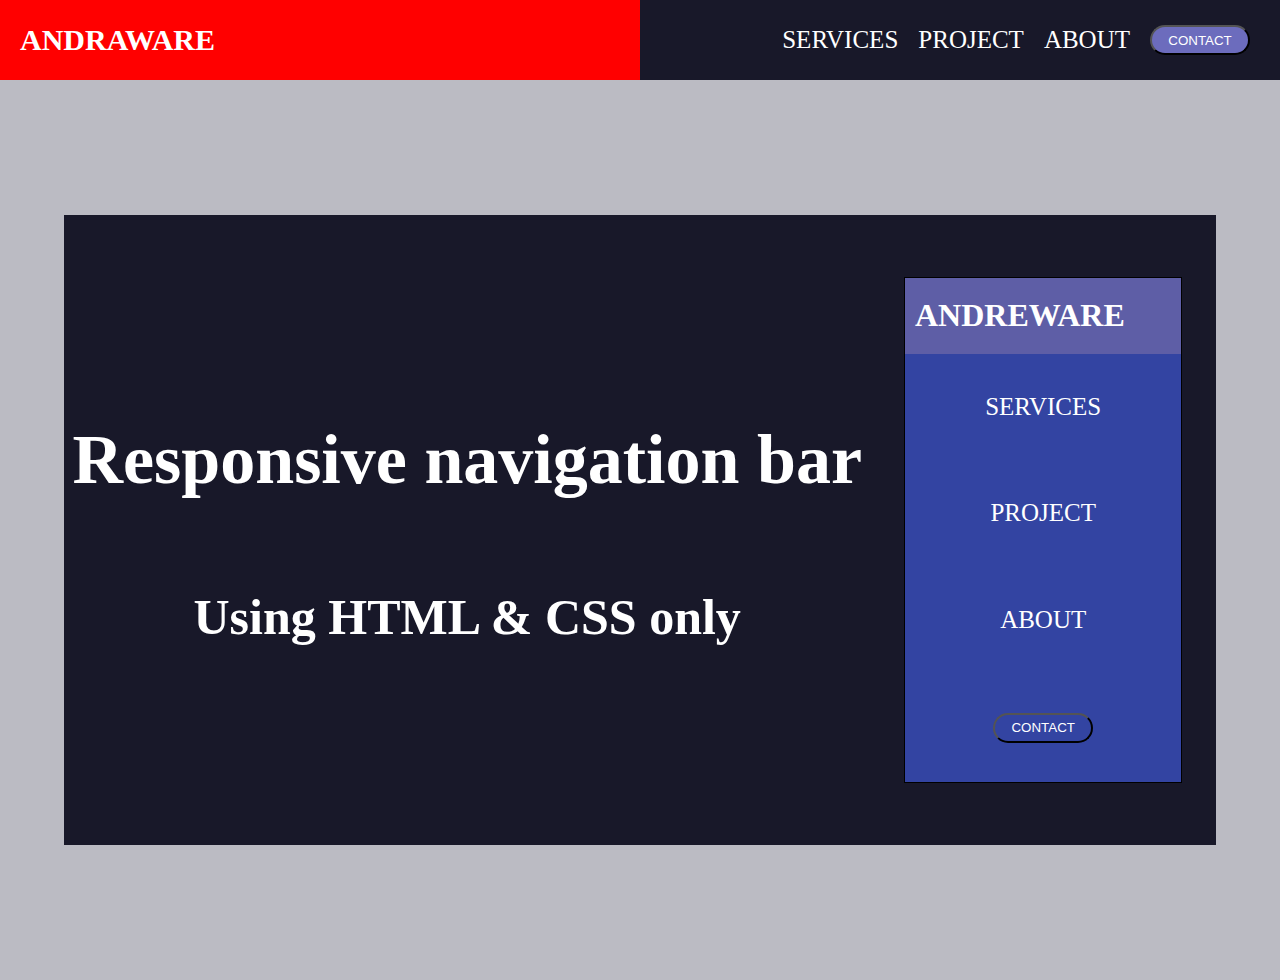
<file: 10.cas/index.html>
<!DOCTYPE html>
<html lang="en">
  <head>
    <meta charset="UTF-8" />
    <meta http-equiv="X-UA-Compatible" content="IE=edge" />
    <meta name="viewport" content="width=device-width, initial-scale=1.0" />
    <title>Document</title>
    <link rel="stylesheet" href="style.css" />
  </head>
  <body class="mainBody">
    <header>
      <div class="navContainer">
        <div style="background-color: red" class="left">
          <h1>ANDRAWARE</h1>
        </div>
        <div class="right">
          <a>SERVICES</a>
          <a>PROJECT</a>
          <a>ABOUT</a>
          <button>CONTACT</button>
        </div>
      </div>
    </header>
    <main class="mainContainer">
      <div class="mainContainerTwo">
        <div class="leftCotnainer">
          <h1>Responsive navigation bar</h1>
          <h2>Using HTML & CSS only</h2>
        </div>
        <div class="rightCotnainer">
          <div class="card">
            <div class="cardHeader">
              <h1>ANDREWARE</h1>
            </div>
            <div class="cardBody">
              <a>SERVICES</a>
              <a>PROJECT</a>
              <a>ABOUT</a>
              <button>CONTACT</button>
            </div>
          </div>
        </div>
      </div>
    </main>
  </body>
</html>
</file>
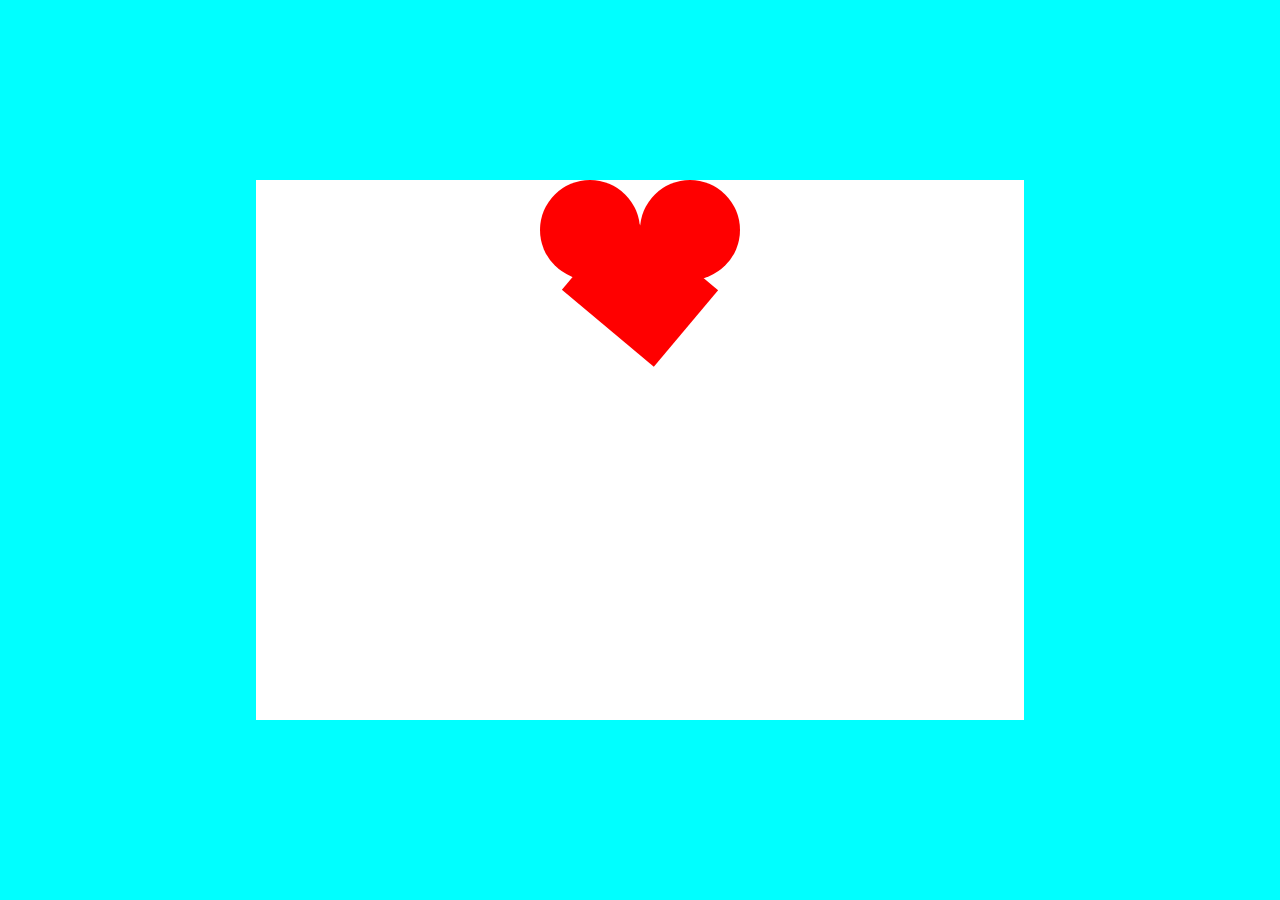
<file: 11.cas/index.html>
<!DOCTYPE html>
<html lang="en">
  <head>
    <meta charset="UTF-8" />
    <meta http-equiv="X-UA-Compatible" content="IE=edge" />
    <meta name="viewport" content="width=device-width, initial-scale=1.0" />
    <title>Document</title>
    <link rel="stylesheet" href="style.css" />
  </head>
  <body>
    <header></header>
    <main>
      <section id="tekstSakarticama">
        <div class="mainContainer">
          <div class="containerTwo">
            <div class="cont">
              <div class="topT"></div>
              <div class="top"></div>
            </div>
            <div class="bot"></div>
            <div class="topS"></div>
          </div>
        </div>
      </section>
      <section id="ispodTekstasaKarticama"></section>
    </main>
    <footer></footer>
  </body>
</html>
</file>
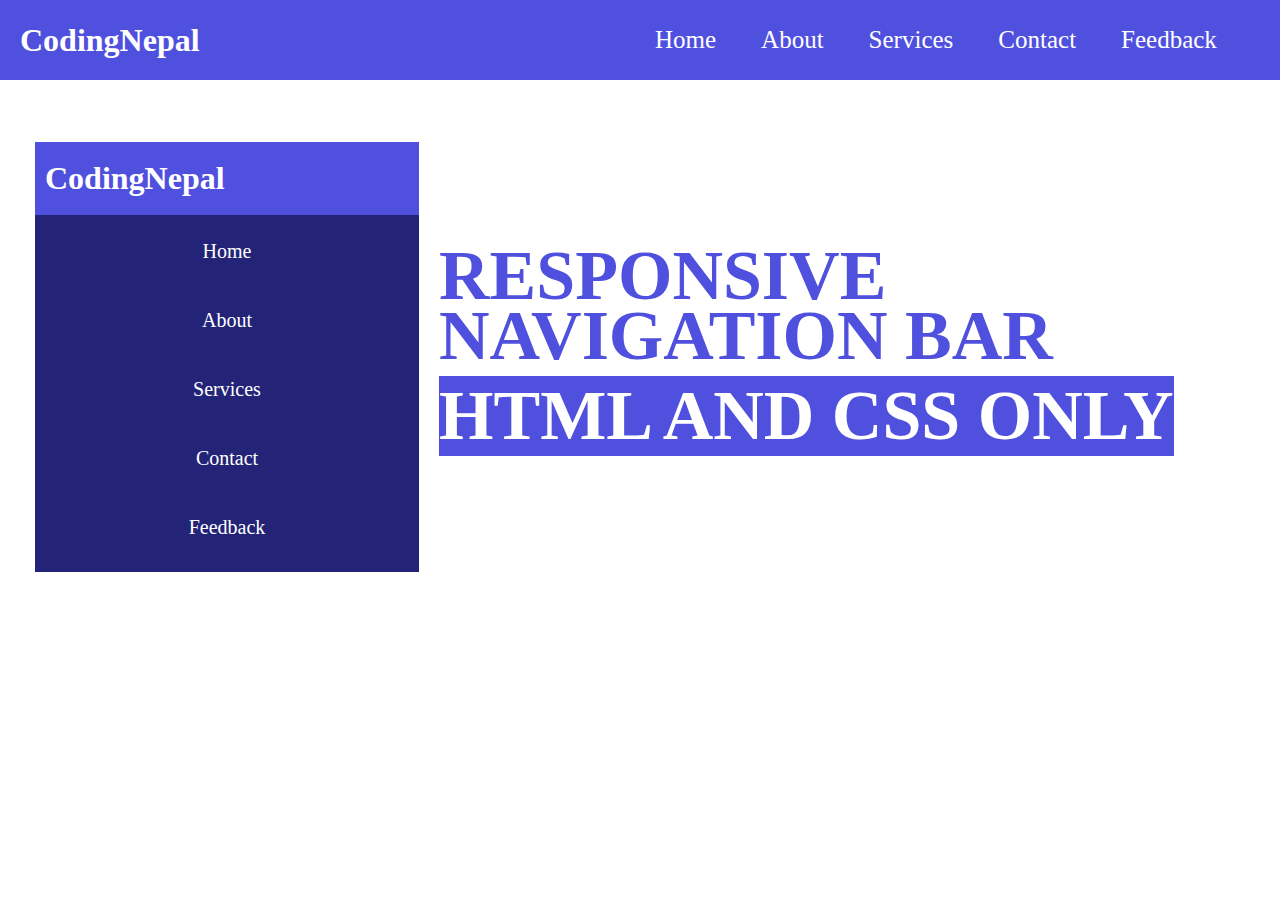
<file: 15.cas/index.html>
<!DOCTYPE html>
<html lang="en">

<head>
    <meta charset="UTF-8">
    <meta http-equiv="X-UA-Compatible" content="IE=edge">
    <meta name="viewport" content="width=device-width, initial-scale=1.0">
    <title>codingNepal</title>
    <link rel="stylesheet" href="style.css">
</head>

<body>
    <header>
        <div class="headerDiv">
            <h1>CodingNepal</h1>
        </div>
        <div class="headerDivRight">
            <a href=""> Home </a>
            <a href="">About</a>
            <a href=""> Services</a>
            <a href=""> Contact</a>
            <a href=""> Feedback</a>
        </div>
    </header>

    <main class="mainBox">
        <div class="leftMain">
            <div class="headerOfMain">
                <h1> CodingNepal</h1>
            </div>

            <div class="mainOfMain">
                <a href=""> Home</a>
                <a href=""> About</a>
                <a href="">Services</a>
                <a href="">Contact</a>
                <a href="">Feedback</a>
            </div>

        </div>
        <div class="rightMain">
            <h1> RESPONSIVE <br> NAVIGATION BAR </h1>
            <h2> HTML AND CSS ONLY </h2>
        </div>
    </main>
</body>

</html>
</file>
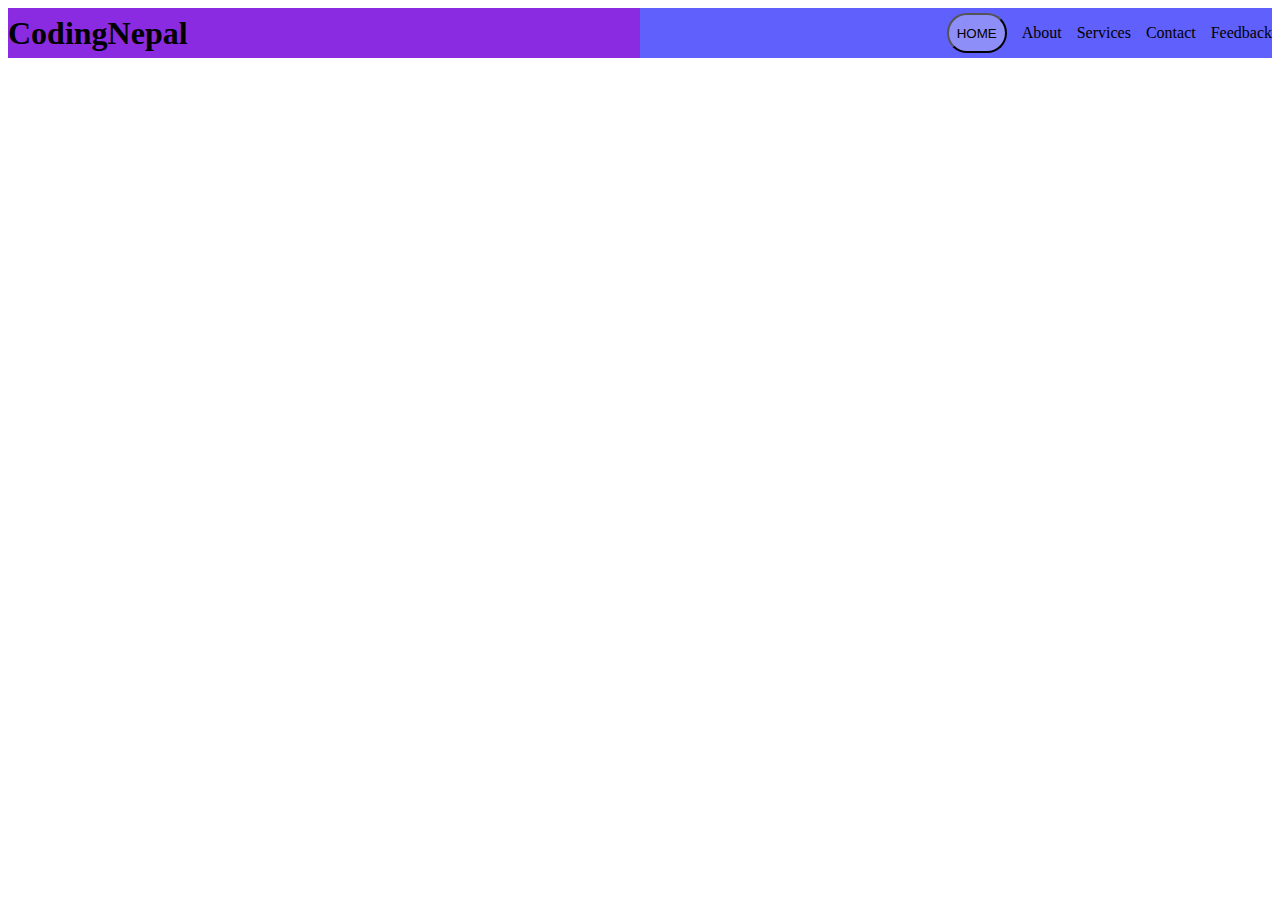
<file: 9.cas/index.html>
<!DOCTYPE html>
<html lang="en">
<head>
    <meta charset="UTF-8">
    <meta http-equiv="X-UA-Compatible" content="IE=edge">
    <meta name="viewport" content="width=device-width, initial-scale=1.0">
    <title>Document</title>
    <link rel="stylesheet" href="style.css">
</head>
<body>
    <header>
        <div class="navContainer">
        <div class="left">
            <h1>CodingNepal</h1>
        </div>
        <div class="right">
        <button>HOME</button>
        <a>About</a>
        <a>Services</a>
        <a>Contact</a>
        <a>Feedback</a>
        
        </div>
        </div>
    </header>
    <main class="mainContainer"></main>
</body>
</html>
</file>
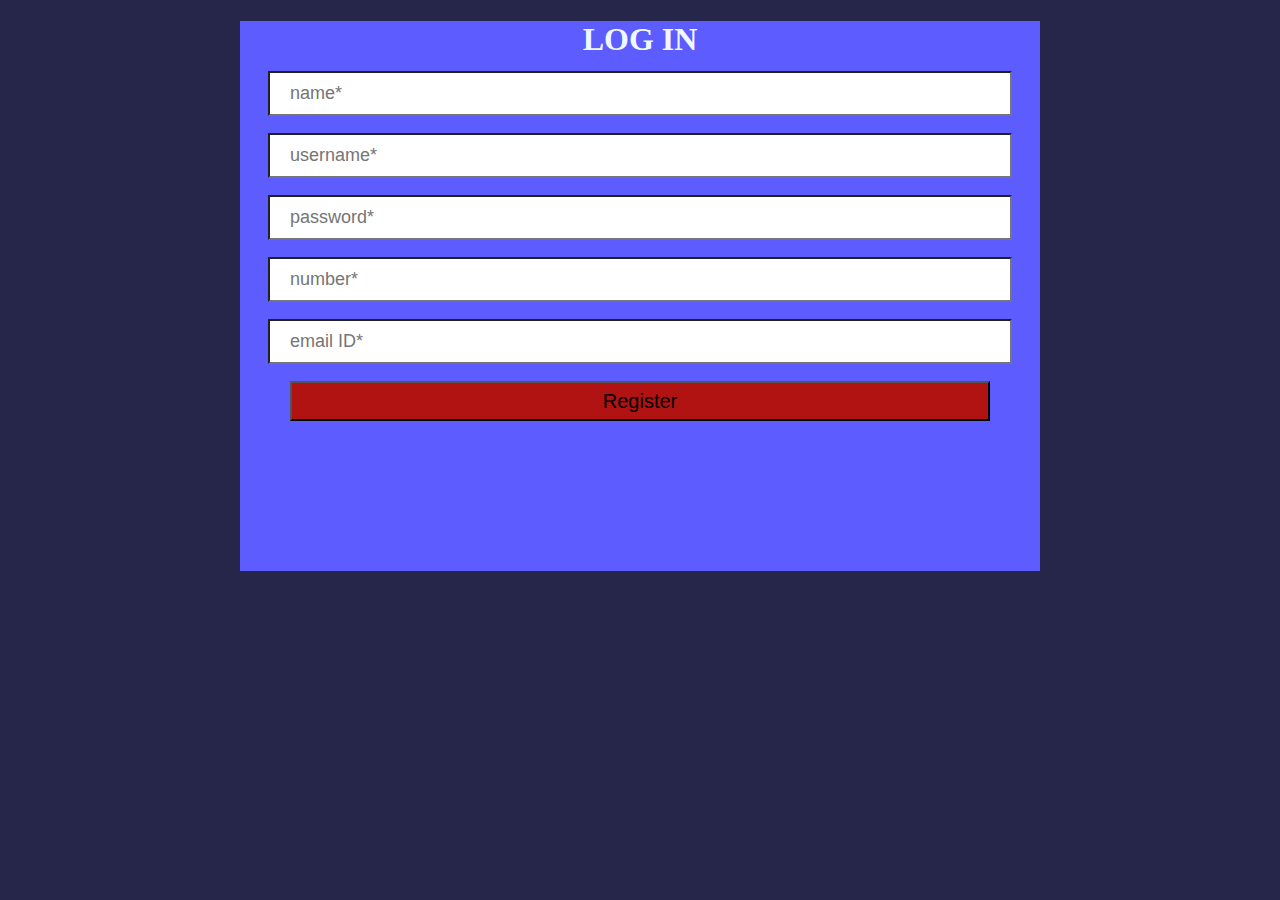
<file: domaci-zadatak/index.html>
<!DOCTYPE html>
<html lang="en">
<head>
    <meta charset="UTF-8">
    <meta http-equiv="X-UA-Compatible" content="IE=edge">
    <meta name="viewport" content="width=device-width, initial-scale=1.0">
    <title>Document</title>
</head>
<body style="background-color: rgb(38, 38, 75);">
    <style>
        #headerContainer span {
            font-size: 20px;
            color: rgb(2755, 255, 255);
            text-align: center;
        

        }
        .mainBox {
            
            width: 100%

            
        }

        .mainContainer {
            text-align: center;
            font: 20px;
            color: aliceblue;
            background-color:rgb(92, 92, 255) ;
            width: 800px;
            height: 50px;
            margin: auto;

            
           

        }
        .nesto {
            font-size: 15px;
            text-align: center;
            width: 800px;
            height: 500px;
            background-color: rgb(92, 92, 255);
            margin: auto
         
           ;
        }
        .nista {
            font-size: 20px;
            width: 700px;
            height: 40px;
            text-align: center;
            background-color: rgb(177, 18, 18);
            font: optional;
        }
        .niiss input{
            width: 700px;
            height: 1px;
            font-size: 18px;
            padding: 20px;
            background-origin: padding-box;


        }
    
    
    </style>
    <header>
    </header>
    <main class="mainBox">
        <div class="mainContainer">
            <h1>LOG IN</h1>
        </div>
            <div class="nesto">
            <form class="niiss">
            
                <input placeholder="name*"  type="text">
                <br>
                <br>
                <input placeholder="username*" type="text">
                <br>
                <br>
                <input placeholder="password*" type="password"/>
                <br>
                <br>
                <input placeholder="number*" type="number"/>
                <br>
                <br>
                <input placeholder="email ID*" type="email">
                <br>
                <br>
                <button class="nista">Register</button>
            </form>
        </div>
    </main>
</body>
</html>
</file>
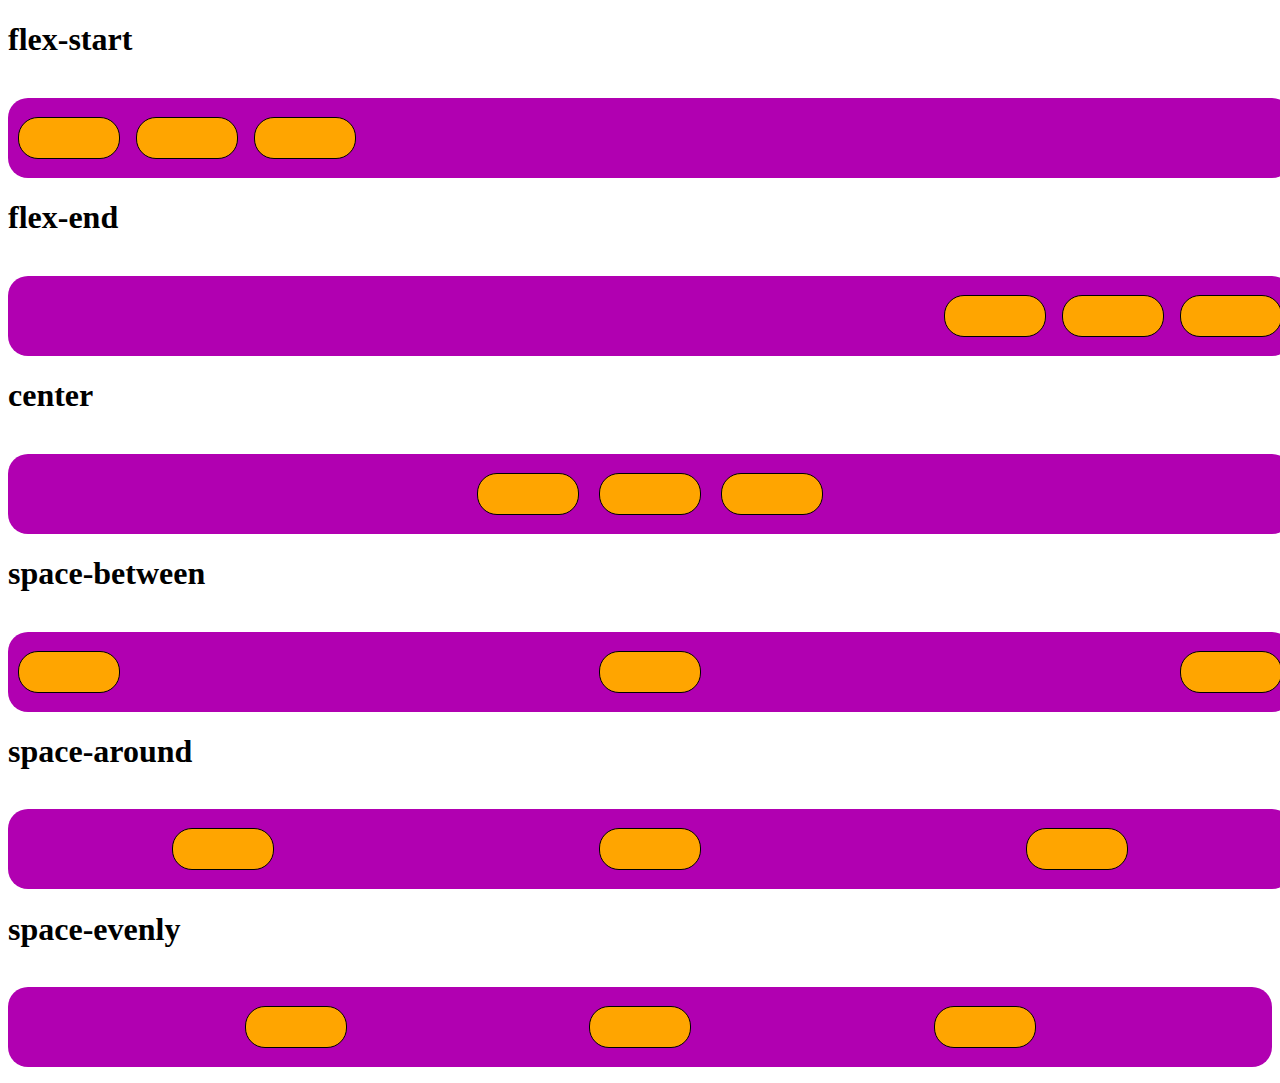
<file: domaci2/index.html>
<!DOCTYPE html>
<html lang="en">
<head>
    <meta charset="UTF-8">
    <meta http-equiv="X-UA-Compatible" content="IE=edge">
    <meta name="viewport" content="width=device-width, initial-scale=1.0">
    <title>Document</title>
</head>
<body>
    <h1>flex-start</h1> <br>
    <div class="flex-start">
        <div class="flex-item"></div>
        <div class="flex-item"></div>
        <div class="flex-item"></div>
</div>
<h1>flex-end</h1> <br>
<div class="flex-end">
    <div class="flex-item"></div>
    <div class="flex-item"></div>
    <div class="flex-item"></div>
</div>

<h1>center</h1> <br>
<div class="flex-center">
    <div class="flex-item"></div>
    <div class="flex-item"></div>
    <div class="flex-item"></div>
</div>
<h1>space-between</h1> <br>
<div class="space-between">
    <div class="flex-item"></div>
    <div class="flex-item"></div>
    <div class="flex-item"></div>
</div>
<h1>space-around</h1> <br>
<div class="space-around">
    <div class="flex-item"></div>
    <div class="flex-item"></div>
    <div class="flex-item"></div>
</div>
<h1>space-evenly</h1> <br>
    <div class="space-evenly">
        <div class="flex-item"></div>
        <div class="flex-item"></div>
        <div class="flex-item"></div>
    </div>
</body>
<style>
    .flex-start{
        width: 100%;
        height: 60px;
        background-color: rgb(177, 0, 177);
        display: flex;
        align-items: center;
        justify-content: flex-start;
        gap: 16px;
        margin-bottom: 16px;
        border-radius: 20px;
    }
    .flex-end{
        width: 100%;
        height: 60px;
        background-color: rgb(177, 0, 177);
        display: flex;
        align-items: center;
        justify-content: flex-end;
        gap: 16px;
        margin-bottom: 16px;
        border-radius: 20px;
    }
    .flex-center{
        width: 100%;
        height: 60px;
        background-color: rgb(177, 0, 177);
        display: flex;
        align-items: center;
        justify-content: center;
        gap: 20px;
        margin-bottom: 16px;
        border-radius: 20px;
    }
    .flex-item{
        width: 100px;
        height: 40px;
        background-color: orange;
        border: 1px solid black;
        border-radius: 20px;
    }
    .space-between{
        width: 100%;
        height: 60px;
        background-color: rgb(177, 0, 177);
        display: flex;
        align-items: center;
        justify-content: space-between;
        gap: 16px;
        margin-bottom: 16px;
        border-radius: 20px;

    }
    .space-around{
        width: 100%;
        height: 60px;
        background-color: rgb(177, 0, 177);
        display: flex;
        align-items: center;
        justify-content: space-around;
        gap: 16px;
        margin-bottom: 16px;
        border-radius: 20px;
    }
    .space-evenly{
        max-width: 100%;
        height: 60px;
        background-color: rgb(177, 0, 177);
        display: flex;
        align-items: center;
        justify-content: space-evenly;
        gap: 16px;
        margin-bottom: 16px;
        border-radius: 20px;
    }
    .space-around, .space-between, .space-evenly, .flex-center, .flex-end, .flex-start {
        padding: 10px;
    }
</style>
</html>
</file>
<file: 10.cas/style.css>
.mainBody {
    margin: 0;
}

.navContainer {
    width: 100%;
    height: 80px;
    background-color: rgb(24, 24, 41);
    display: flex;
    
}

.left {
    width: 50%;
    height: 100%;
    display: flex;
    align-items: center;
}

.left h1 {
    margin: 0;
    font-size: 30px;
    font-weight: bold;
    margin-left: 20px;
    color: #FFFFFF;
}

.right {
    
        width: 50%;
        height: 100%;
        display: flex;
        justify-content: flex-end;
        align-items: center;
        gap: 20px;
    
}

.right a {
    text-decoration: none;
    font-size: 25px;
    color: #FFFFFF;
    font-weight: 100;
    cursor: pointer;
}

.right button {
    width: 100px;
    height: 30px;
    background-color: rgb(108, 108, 189);
    border-radius: 20px;
    color: #FFFFFF;
    cursor: grab;
    margin-right: 30px;
}

.mainContainer{
    width: 100%;
    height: 100vh;
    background-color: rgba(10, 10, 41, 0.279);
    display: flex;
    justify-content: center;
    align-items: center;
}

.mainContainerTwo{
    width: 90%;
    height: 70%;
    background-color: rgb(24, 24, 41);
    display: flex;
}

.leftCotnainer{
    width: 70%;
    height: 100%;
    display: flex;
    justify-content: center;
    align-items: center;
    flex-direction: column;
}

.leftCotnainer h1 {
    font-size: 70px;
    color: #FFFFFF;
}

.leftCotnainer h2 {
    font-size: 50px;
    color: #FFFF;
}

.rightCotnainer{
    width: 30%;
    height: 100%;
    display: flex;
    justify-content: center;
    align-items: center;
}

.card{
    width: 80%;
    height: 80%;
    border: 1px solid black;
}

.cardHeader{
    width: 100%;
    height: 15%;
    display: flex;
    align-items: center;
    background-color: rgb(94, 94, 166);

}

.cardHeader h1 {
    margin: 0;
    margin-left: 10px;
    color: #FFFF;
}
.cardBody{
    width: 100%;
    height: 85%;
    display: flex;
    flex-direction: column;
    justify-content: space-around;
    align-items: center;
    background-color: #3344a2;
}

.cardBody button {
    width: 100px;
    height: 30px;
    border-radius: 20px;
    color: #FFFFFF;
    cursor: grab;
    background-color: #3344a2;
}

.cardBody a {
    text-decoration: none;
    font-size: 25px;
    color: #FFFFFF;
    font-weight: 100;
    cursor: pointer;
}
</file>
<file: 11.cas/style.css>
body {
    margin: 0;
}



.mainContainer {
    width: 100%;
    height: 100vh;
    background-color: aqua;
    display: flex;
    align-items: center;
    justify-content: center;
}


.containerTwo{
    width: 60%;
    height: 60%;
    background-color: white;
    display: flex;
    flex-direction: column;
    align-items: center;
    }


    .cont{
        display: flex;
        align-items: center;
        justify-content: center;
    }

.top {
    width:100px ;
    height: 100px;
    background-color: red;
    top: 100;
    border-top-right-radius: 50%;
    border-top-left-radius: 50%;
    border-bottom-right-radius: 50%;
}

.topT {
    width:100px ;
    height: 100px;
    background-color: red;
    top: 100;
    border-top-right-radius: 50%;
    border-top-left-radius: 50%;
    border-bottom-left-radius: 50%;
}

.topS{
    /* border-radius: 0px; */
    width:100px ;
    height: 120px;
    background-color: red;
    transform: rotate(130deg);
    position: fixed;
    top: 230px;

}


.bot {
    width:100% ;
    height: 50%;
    /* background-color: rgb(179, 125, 125); */
}
</file>
<file: 15.cas/style.css>
body {
    margin: 0;
  }
  
  header {
    display: flex;
    flex-direction: row;
  }
  div.headerDiv {
    height: 80px;
    width: 50%;
    background-color: #5050df;
    display: flex;
    align-items: center;
  }
  
  .headerDiv h1 {
    color: white;
    margin-left: 20px;
  }
  
  div.headerDivRight {
    width: 50%;
    height: 80px;
    background-color: #5050df;
    display: flex;
    align-items: center;
    gap: 30px;
    font-size: 25px;
  }
  
  .headerDivRight a {
    text-decoration: none;
    margin-left: 15px;
    color: white;
  }
  
  .mainBox {
    display: flex;
    align-items: center;
    background-color: white;
    height: 553px;
  }
  
  div.leftMain {
    background-color: rgb(35, 35, 120);
    width: 30%;
    height: 430px;
    margin-left: 35px;
    display: flex;
    flex-direction: column;
  }
  
  div.headerOfMain {
    background-color: #5050df;
    height: 17%;
    width: 100%;
    display: flex;
    align-items: center;
  }
  
  .headerOfMain h1 {
    color: white;
    margin-left: 10px;
  }
  
  .mainOfMain {
    display: flex;
    flex-direction: column;
    align-items: center;
    justify-content: center;
    gap: 21px;
  }
  
  .mainOfMain a {
    font-size: 20px;
    text-decoration: none;
    color: white;
    margin-top: 25px;
  }
  
  .mainOfMain a:hover {
    color: #5050df;
  }
  
  .rightMain h1 {
    margin-left: 20px;
    color: #5050df;
    line-height: 60px;
    font-size: 70px;
    margin-bottom: 0;
  }
  
  .rightMain h2 {
    color: white;
    font-size: 70px;
    margin-left: 20px;
    background-color: #5050df;
    margin-top: 10px;
  }
</file>
<file: 9.cas/style.css>
.navContainer {
    width: 100%;
    height: 50px;
    background-color: rgb(96, 96, 252);
    display: flex;
    flex-direction: row;
}

.right{
    width: 100%;
    height: 100%;
    background-color: rgb(96, 96, 252);
    display: flex;
    align-items: center;
    justify-content: end;
    gap: 15px;
}

.right button{
    width: 60px;
    height: 40px;
    background-color: rgb(142, 142, 248);
    border-radius: 20px;
}

.left{
    width: 100%;
    height: 100%;
    background-color: blueviolet;
    display: flex;
    align-items: center;

}
</file>
